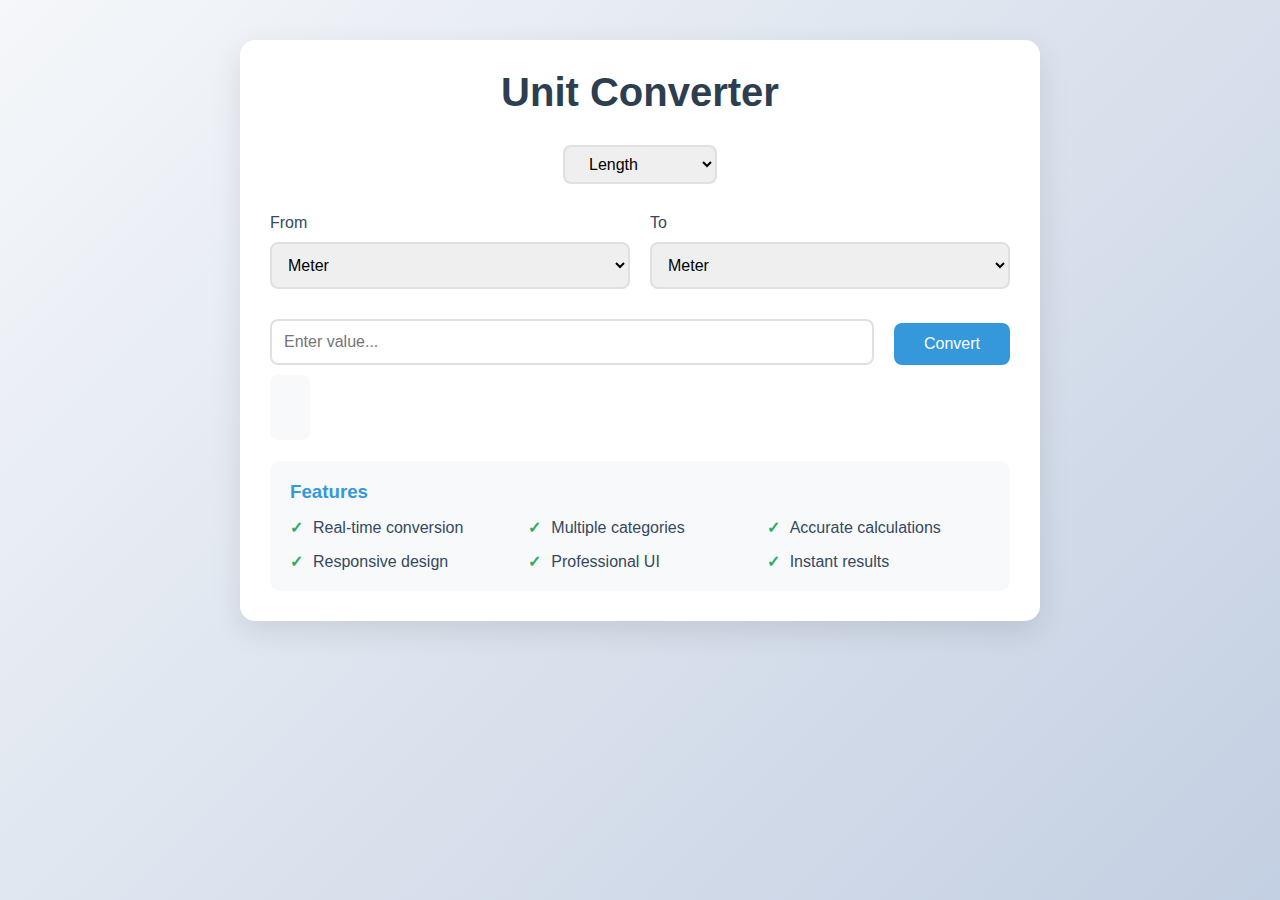
<file: index.html>
<!DOCTYPE html>
<html lang="en">
<head>
    <meta charset="UTF-8">
    <meta name="viewport" content="width=device-width, initial-scale=1.0">
    <title>Professional Unit Converter</title>
    <link rel="stylesheet" href="styles.css">
</head>
<body>
    <div class="container">
        <header>
            <h1>Unit Converter</h1>
        </header>

        <main>
            <section class="unit-category">
                <select id="categorySelect" aria-label="Select unit category" onchange="updateUnits()">
                    <option value="length">Length</option>
                    <option value="weight">Weight</option>
                    <option value="temperature">Temperature</option>
                    <option value="volume">Volume</option>
                </select>
            </section>

            <section class="conversion-section">
                <div class="converter-wrapper">
                    <div class="input-group">
                        <label for="fromUnit">From</label>
                        <select id="fromUnit" aria-label="Select source unit"></select>
                    </div>
                    
                    <div class="input-group">
                        <label for="toUnit">To</label>
                        <select id="toUnit" aria-label="Select target unit"></select>
                    </div>
                </div>

                <div class="converter-wrapper">
                    <div class="input-group">
                        <input type="number" id="inputValue" 
                               placeholder="Enter value..." 
                               aria-label="Enter value to convert">
                    </div>
                    <button onclick="convert()" aria-label="Convert units">Convert</button>
                </div>

                <output class="result" id="result" role="status"></output>
            </section>

            <section class="feature-box" aria-labelledby="features-heading">
                <h3 id="features-heading">Features</h3>
                <ul>
                    <li>Real-time conversion</li>
                    <li>Multiple categories</li>
                    <li>Accurate calculations</li>
                    <li>Responsive design</li>
                    <li>Professional UI</li>
                    <li>Instant results</li>
                </ul>
            </section>
        </main>
    </div>

    <script src="script.js"></script>
</body>
</html>
</file>
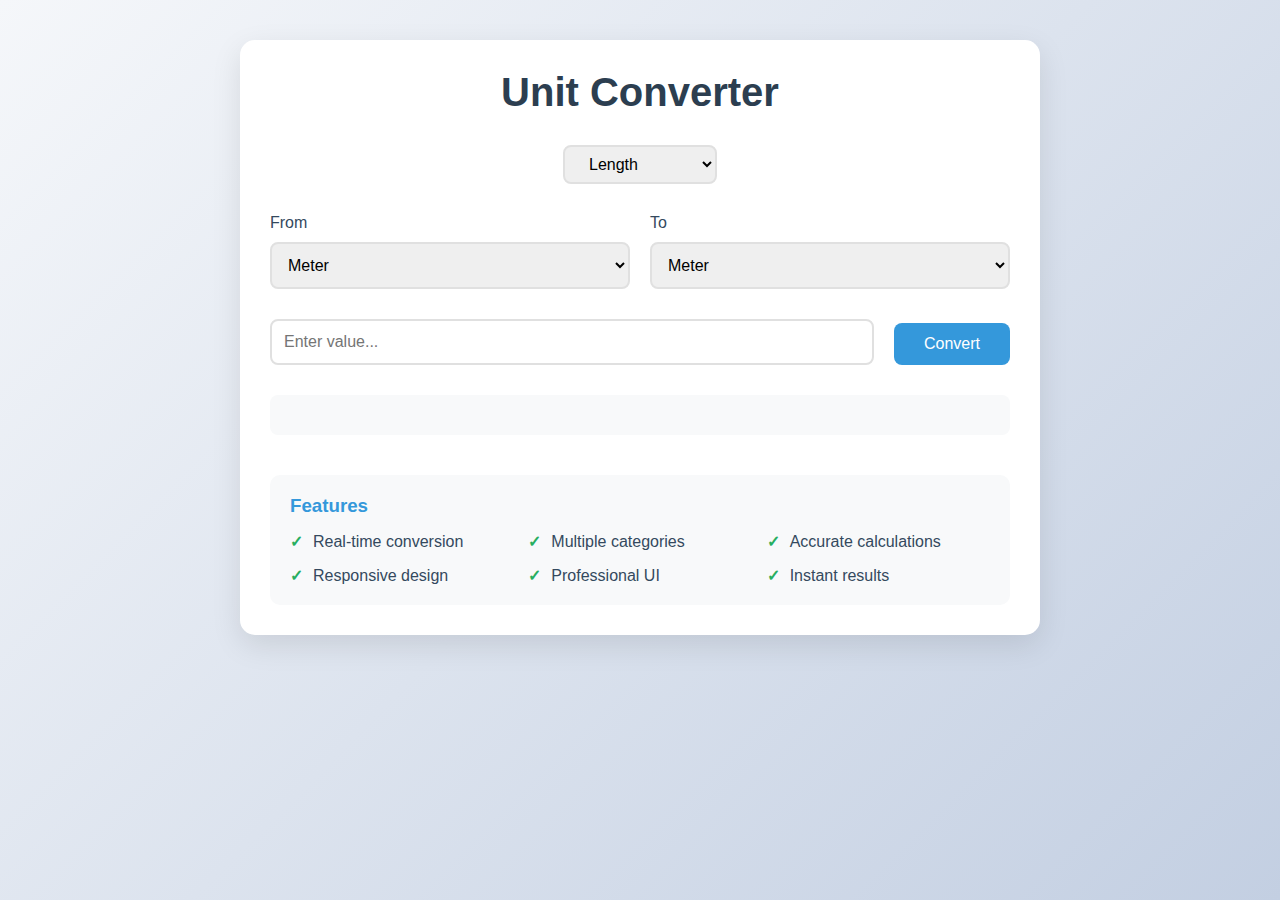
<file: convertor.html>
<!DOCTYPE html>
<html lang="en">
<head>
    <meta charset="UTF-8">
    <meta name="viewport" content="width=device-width, initial-scale=1.0">
    <title>Professional Unit Converter</title>
    <style>
        * {
            margin: 0;
            padding: 0;
            box-sizing: border-box;
            font-family: 'Segoe UI', Tahoma, Geneva, Verdana, sans-serif;
        }

        body {
            background: linear-gradient(135deg, #f5f7fa 0%, #c3cfe2 100%);
            min-height: 100vh;
            padding: 40px;
        }

        .container {
            max-width: 800px;
            margin: 0 auto;
            background: white;
            padding: 30px;
            border-radius: 15px;
            box-shadow: 0 10px 30px rgba(0,0,0,0.1);
        }

        h1 {
            text-align: center;
            color: #2c3e50;
            margin-bottom: 30px;
            font-size: 2.5em;
        }

        .converter-wrapper {
            display: flex;
            gap: 20px;
            margin-bottom: 30px;
        }

        .input-group {
            flex: 1;
        }

        label {
            display: block;
            margin-bottom: 10px;
            color: #34495e;
            font-weight: 500;
        }

        select, input {
            width: 100%;
            padding: 12px;
            border: 2px solid #e0e0e0;
            border-radius: 8px;
            font-size: 16px;
            transition: border-color 0.3s ease;
        }

        select:focus, input:focus {
            outline: none;
            border-color: #3498db;
        }

        button {
            background: #3498db;
            color: white;
            border: none;
            padding: 12px 30px;
            border-radius: 8px;
            cursor: pointer;
            font-size: 16px;
            transition: background 0.3s ease;
            align-self: flex-end;
        }

        button:hover {
            background: #2980b9;
        }

        .result {
            text-align: center;
            font-size: 1.4em;
            color: #2c3e50;
            padding: 20px;
            background: #f8f9fa;
            border-radius: 8px;
            margin-top: 20px;
        }

        .unit-category {
            margin-bottom: 30px;
            text-align: center;
        }

        .unit-category select {
            width: auto;
            padding: 8px 20px;
            font-size: 16px;
        }

        .feature-box {
            margin-top: 40px;
            padding: 20px;
            background: #f8f9fa;
            border-radius: 10px;
        }

        .feature-box h3 {
            color: #3498db;
            margin-bottom: 15px;
        }

        .feature-box ul {
            list-style: none;
            display: grid;
            grid-template-columns: repeat(auto-fit, minmax(200px, 1fr));
            gap: 15px;
        }

        .feature-box li {
            display: flex;
            align-items: center;
            gap: 10px;
            color: #34495e;
        }

        .feature-box li::before {
            content: "✓";
            color: #27ae60;
            font-weight: bold;
        }
    </style>
</head>
<body>
    <div class="container">
        <h1>Unit Converter</h1>
        
        <div class="unit-category">
            <select id="categorySelect" onchange="updateUnits()">
                <option value="length">Length</option>
                <option value="weight">Weight</option>
                <option value="temperature">Temperature</option>
                <option value="volume">Volume</option>
            </select>
        </div>

        <div class="converter-wrapper">
            <div class="input-group">
                <label>From</label>
                <select id="fromUnit"></select>
            </div>
            
            <div class="input-group">
                <label>To</label>
                <select id="toUnit"></select>
            </div>
        </div>

        <div class="converter-wrapper">
            <div class="input-group">
                <input type="number" id="inputValue" placeholder="Enter value...">
            </div>
            <button onclick="convert()">Convert</button>
        </div>

        <div class="result" id="result"></div>

        <div class="feature-box">
            <h3>Features</h3>
            <ul>
                <li>Real-time conversion</li>
                <li>Multiple categories</li>
                <li>Accurate calculations</li>
                <li>Responsive design</li>
                <li>Professional UI</li>
                <li>Instant results</li>
            </ul>
        </div>
    </div>

    <script>
        const units = {
            length: ['Meter', 'Kilometer', 'Centimeter', 'Millimeter', 'Mile', 'Yard', 'Foot', 'Inch'],
            weight: ['Kilogram', 'Gram', 'Milligram', 'Metric Ton', 'Pound', 'Ounce'],
            temperature: ['Celsius', 'Fahrenheit', 'Kelvin'],
            volume: ['Liter', 'Milliliter', 'Cubic Meter', 'Cubic Centimeter', 'Gallon', 'Pint']
        };

        const conversionFactors = {
            length: {
                Meter: 1,
                Kilometer: 1000,
                Centimeter: 0.01,
                Millimeter: 0.001,
                Mile: 1609.34,
                Yard: 0.9144,
                Foot: 0.3048,
                Inch: 0.0254
            },
            weight: {
                Kilogram: 1,
                Gram: 0.001,
                Milligram: 0.000001,
                'Metric Ton': 1000,
                Pound: 0.453592,
                Ounce: 0.0283495
            },
            volume: {
                Liter: 1,
                Milliliter: 0.001,
                'Cubic Meter': 1000,
                'Cubic Centimeter': 0.001,
                Gallon: 3.78541,
                Pint: 0.473176
            }
        };

        function updateUnits() {
            const category = document.getElementById('categorySelect').value;
            const fromUnit = document.getElementById('fromUnit');
            const toUnit = document.getElementById('toUnit');
            
            fromUnit.innerHTML = units[category].map(unit => `<option>${unit}</option>`).join('');
            toUnit.innerHTML = units[category].map(unit => `<option>${unit}</option>`).join('');
        }

        function convertTemperature(from, to, value) {
            if (from === 'Celsius') {
                if (to === 'Fahrenheit') return (value * 9/5) + 32;
                if (to === 'Kelvin') return value + 273.15;
                return value;
            }
            if (from === 'Fahrenheit') {
                if (to === 'Celsius') return (value - 32) * 5/9;
                if (to === 'Kelvin') return (value - 32) * 5/9 + 273.15;
                return value;
            }
            if (from === 'Kelvin') {
                if (to === 'Celsius') return value - 273.15;
                if (to === 'Fahrenheit') return (value - 273.15) * 9/5 + 32;
                return value;
            }
        }

        function convert() {
            const category = document.getElementById('categorySelect').value;
            const from = document.getElementById('fromUnit').value;
            const to = document.getElementById('toUnit').value;
            const value = parseFloat(document.getElementById('inputValue').value);
            
            if (isNaN(value)) {
                document.getElementById('result').innerHTML = "Please enter a valid number";
                return;
            }

            let result;
            if (category === 'temperature') {
                result = convertTemperature(from, to, value);
            } else {
                const factorFrom = conversionFactors[category][from];
                const factorTo = conversionFactors[category][to];
                result = value * factorFrom / factorTo;
            }

            document.getElementById('result').innerHTML = 
                `${value} ${from} = ${result.toFixed(2)} ${to}`;
        }

        // Initialize units on page load
        updateUnits();
    </script>
</body>
</html>
</file>
<file: styles.css>
* {
    margin: 0;
    padding: 0;
    box-sizing: border-box;
    font-family: 'Segoe UI', Tahoma, Geneva, Verdana, sans-serif;
}

body {
    background: linear-gradient(135deg, #f5f7fa 0%, #c3cfe2 100%);
    min-height: 100vh;
    padding: 40px;
}

.container {
    max-width: 800px;
    margin: 0 auto;
    background: white;
    padding: 30px;
    border-radius: 15px;
    box-shadow: 0 10px 30px rgba(0,0,0,0.1);
}

h1 {
    text-align: center;
    color: #2c3e50;
    margin-bottom: 30px;
    font-size: 2.5em;
}

.converter-wrapper {
    display: flex;
    gap: 20px;
    margin-bottom: 30px;
}

.input-group {
    flex: 1;
}

label {
    display: block;
    margin-bottom: 10px;
    color: #34495e;
    font-weight: 500;
}

select, input {
    width: 100%;
    padding: 12px;
    border: 2px solid #e0e0e0;
    border-radius: 8px;
    font-size: 16px;
    transition: border-color 0.3s ease;
}

select:focus, input:focus {
    outline: none;
    border-color: #3498db;
}

button {
    background: #3498db;
    color: white;
    border: none;
    padding: 12px 30px;
    border-radius: 8px;
    cursor: pointer;
    font-size: 16px;
    transition: background 0.3s ease;
    align-self: flex-end;
}

button:hover {
    background: #2980b9;
}

.result {
    text-align: center;
    font-size: 1.4em;
    color: #2c3e50;
    padding: 20px;
    background: #f8f9fa;
    border-radius: 8px;
    margin-top: 20px;
}

.unit-category {
    margin-bottom: 30px;
    text-align: center;
}

.unit-category select {
    width: auto;
    padding: 8px 20px;
    font-size: 16px;
}

.feature-box {
    margin-top: 40px;
    padding: 20px;
    background: #f8f9fa;
    border-radius: 10px;
}

.feature-box h3 {
    color: #3498db;
    margin-bottom: 15px;
}

.feature-box ul {
    list-style: none;
    display: grid;
    grid-template-columns: repeat(auto-fit, minmax(200px, 1fr));
    gap: 15px;
}

.feature-box li {
    display: flex;
    align-items: center;
    gap: 10px;
    color: #34495e;
}

.feature-box li::before {
    content: "✓";
    color: #27ae60;
    font-weight: bold;
}
</file>
